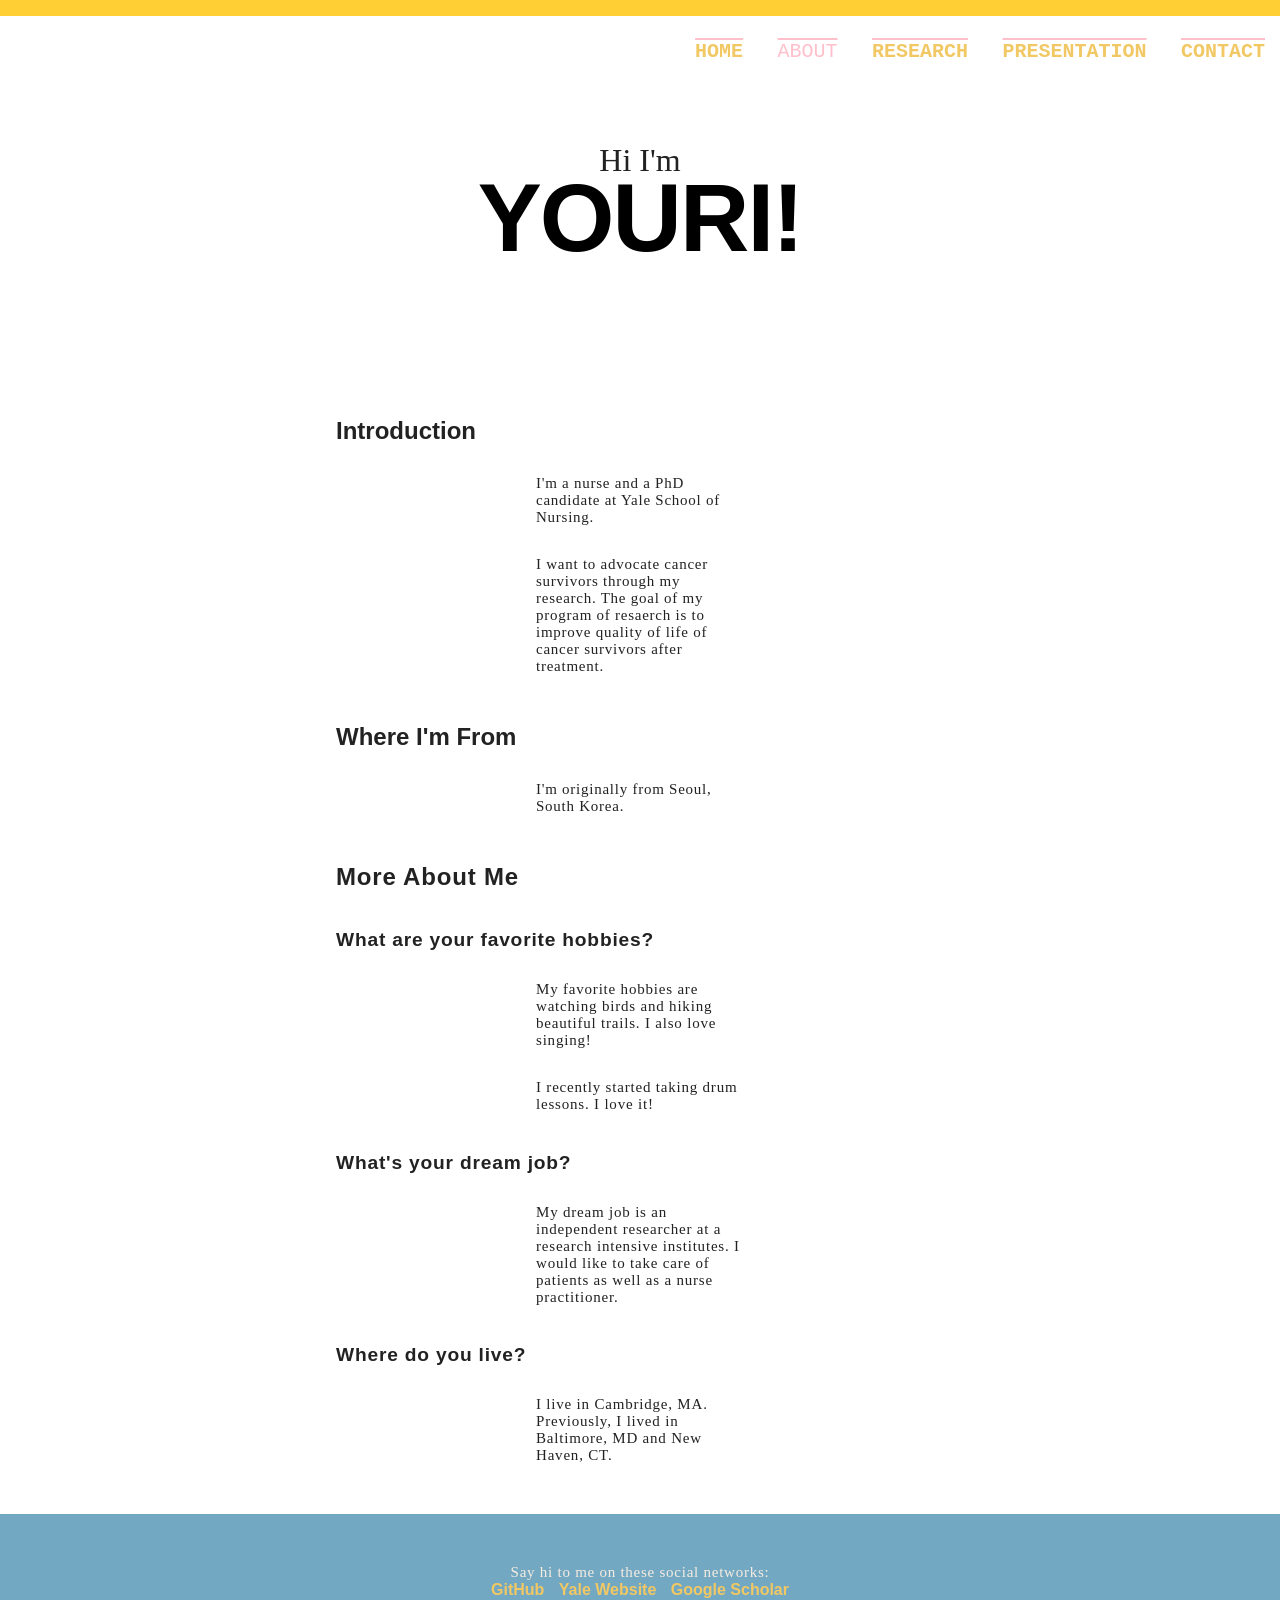
<file: about.html>
<!DOCTYPE html>
<html lang="en" dir="ltr">
  <head>
    <meta name="viewport" content="width=device-width, initial-scale=1.0">
    <meta charset="utf-8">
    <link rel="stylesheet" href="style.css">
    <title>Youri's portfolio</title>
  </head>
  <body>
    <div class="banner-text">
      <ul>
          <li><a href="index.html">Home</a></li>
          <li>About</li>
          <li><a href="research.html">Research</a></li>
          <li><a href="presentation.html">Presentation</a></li>
          <li><a href="contact.html">Contact</a></li>
      </ul>
    </div>

<header class='masthead'>
  <p class='masthead-intro'>Hi I'm</p>
  <h1 class='masthead-heading'>Youri!</h1>
</header>
<section class="introduction-section">
    <h1>Introduction</h1>
    <p>I'm a nurse and a PhD candidate at Yale School of Nursing.</p>
    <p>I want to advocate cancer survivors through my research. The goal of my program of resaerch is to improve quality of life of cancer survivors after treatment.</p>
</section>
<section class="location-section">
    <h1>Where I'm From</h1>
    <p>I'm originally from Seoul, South Korea.</p>
</section>
<section class="questions-section">
    <h1>More About Me</h1>
    <h2>What are your favorite hobbies?</h2>
    <p>My favorite hobbies are watching birds and hiking beautiful trails. I also love singing!</p>
    <p>I recently started taking drum lessons. I love it!</p>
    <h2>What's your dream job?</h2>
    <p>My dream job is an independent researcher at a research intensive institutes. I would like to take care of patients as well as a nurse practitioner.</p>
    <h2>Where do you live?</h2>
    <p>I live in Cambridge, MA. Previously, I lived in Baltimore, MD and New Haven, CT.</p>
</section>

<footer class="content-footer">
    <p>Say hi to me on these social networks:</p>
    <ul class="social">
        <li><a class="css-is-deranged" href="_INSERT_GITHUB_URL_HERE_">GitHub</a></li>
        <li><a class="css-is-deranged" href="https://nursing.yale.edu/academics/doctor-philosophy-phd/current-students/Youri-hwang">Yale Website</a></li>
        <li><a class="css-is-deranged" href="https://scholar.google.com/citations?hl=en&user=1HiFkVcAAAAJ">Google Scholar</a></li>
    </ul>

</footer>
</file>
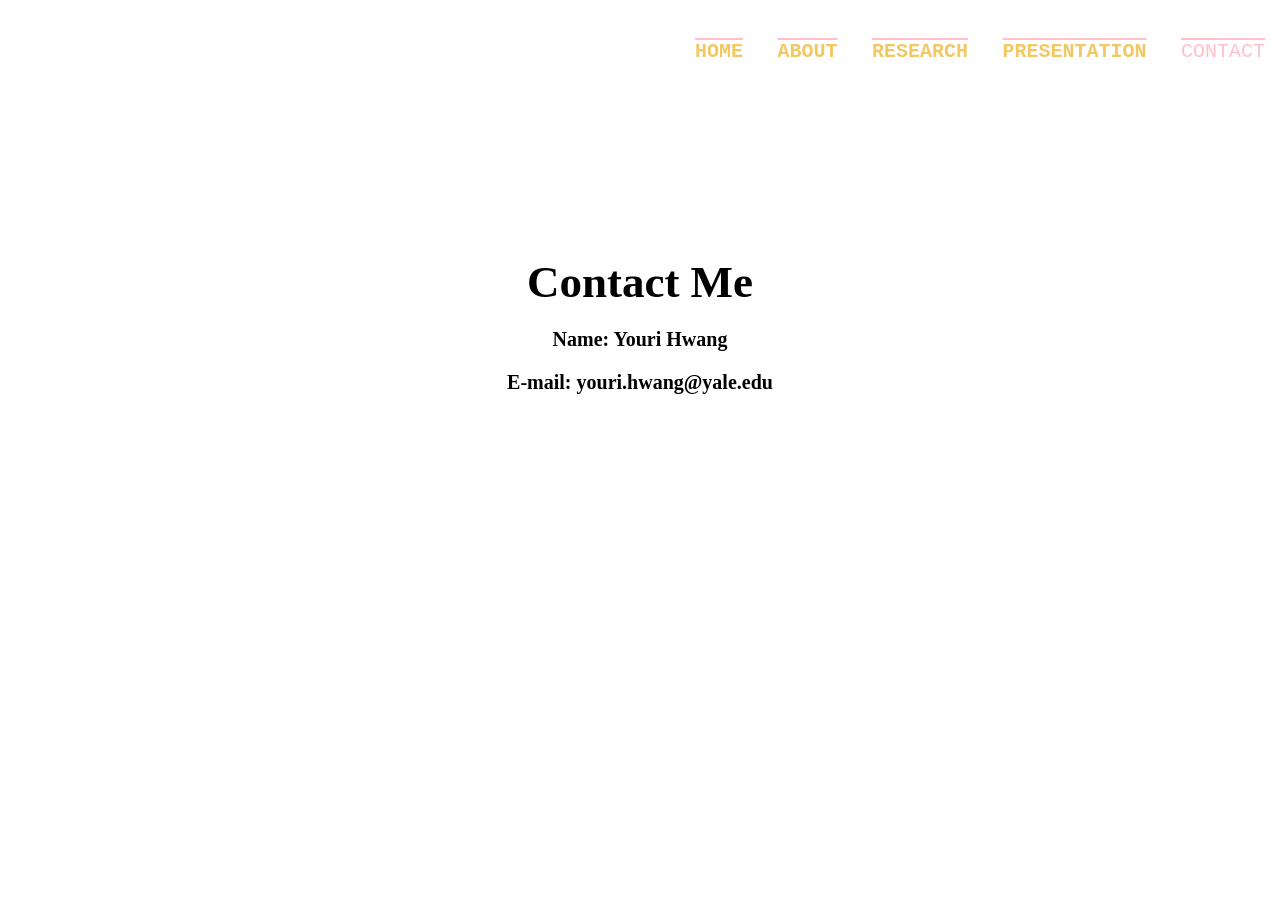
<file: contact.html>
<!DOCTYPE html>
<html lang="en" dir="ltr">
  <head>
    <meta name="viewport" content="width=device-width, initial-scale=1.0">
    <meta charset="utf-8">
    <link rel="stylesheet" href="style.css">
    <title>Youri's Portfolio</title>
  </head>
  <style type="text/css">
  @font-face {
    font-family: "Computer Modern";
    src: url('http://mirrors.ctan.org/fonts/cm-unicode/fonts/otf/cmunss.otf');
  }
  @font-face {
    font-family: "Computer Modern";
    src: url('http://mirrors.ctan.org/fonts/cm-unicode/fonts/otf/cmunsx.otf');
    font-weight: bold;
  }
  @font-face {
    font-family: "Computer Modern";
    src: url('http://mirrors.ctan.org/fonts/cm-unicode/fonts/otf/cmunsi.otf');
    font-style: italic, oblique;
  }
  @font-face {
    font-family: "Computer Modern";
    src: url('http://mirrors.ctan.org/fonts/cm-unicode/fonts/otf/cmunbxo.otf');
    font-weight: bold;
    font-style: italic, oblique;
  }
  body {
    font-family: "Computer Modern", sans-serif;
  }
</style>


      <body>
        <div class="banner-text">
          <ul>
            <li><a href="index.html">Home</a></li>
            <li><a href="about.html">About</a></li>
            <li><a href="research.html">Research</a></li>
            <li><a href="presentation.html">Presentation</a></li>
            <li>Contact</li>
          </ul>

          <div class="header">
            <h2>Contact Me</h2>
          </div>

          <div class="row">
            <div class="leftcolumn">
              <div class="card">
                <h5>Name: Youri Hwang</h5>
                <h5>E-mail: youri.hwang@yale.edu</h5>

              </div>

  </body>
</html>
</file>
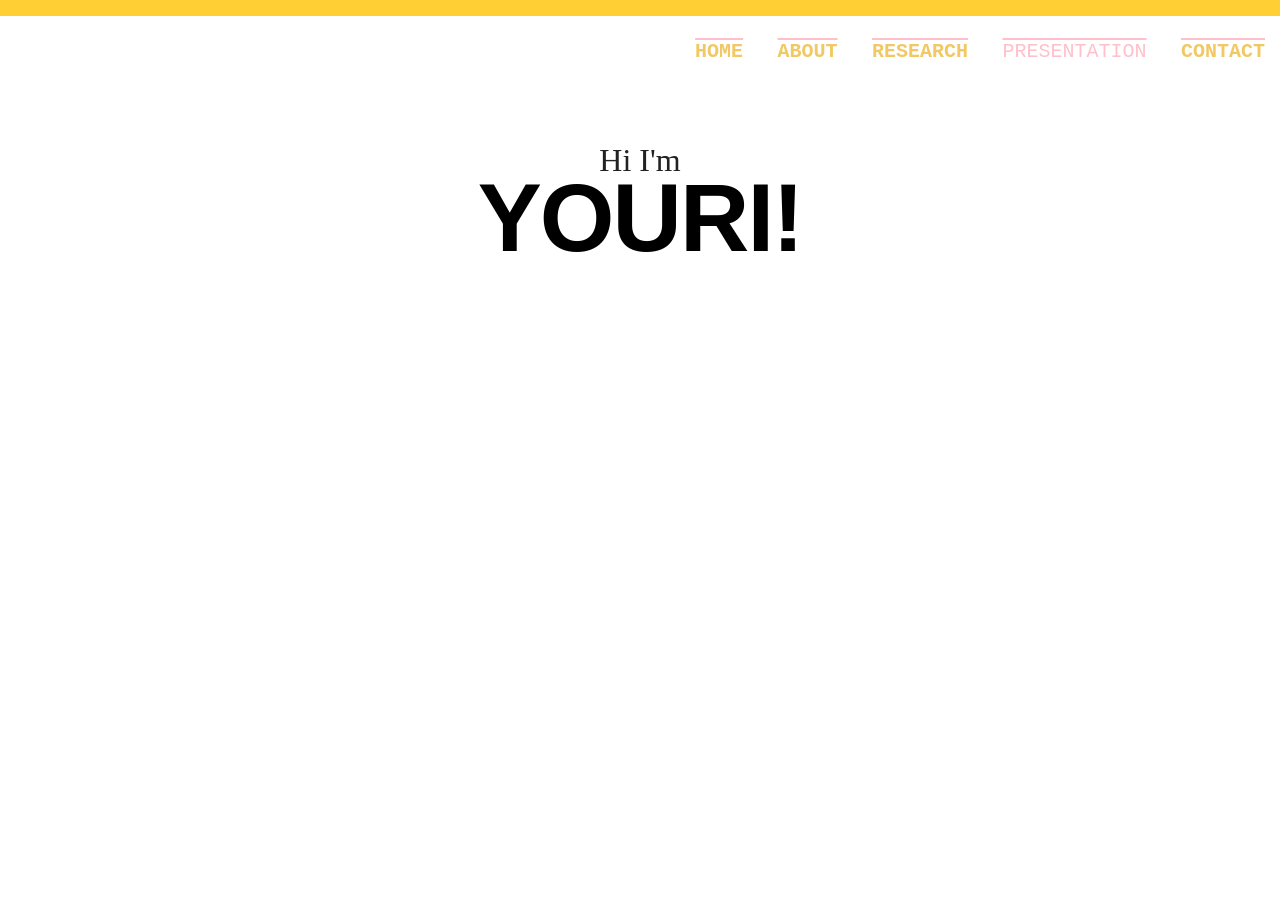
<file: presentation.html>
<!DOCTYPE html>
<html lang="en" dir="ltr">
  <head>
    <meta name="viewport" content="width=device-width, initial-scale=1.0">
    <meta charset="utf-8">
    <link rel="stylesheet" href="style.css">
    <title>Youri's Portfolio</title>
  </head>
  <style type="text/css">
  @font-face {
    font-family: "Computer Modern";
    src: url('http://mirrors.ctan.org/fonts/cm-unicode/fonts/otf/cmunss.otf');
  }
  @font-face {
    font-family: "Computer Modern";
    src: url('http://mirrors.ctan.org/fonts/cm-unicode/fonts/otf/cmunsx.otf');
    font-weight: bold;
  }
  @font-face {
    font-family: "Computer Modern";
    src: url('http://mirrors.ctan.org/fonts/cm-unicode/fonts/otf/cmunsi.otf');
    font-style: italic, oblique;
  }
  @font-face {
    font-family: "Computer Modern";
    src: url('http://mirrors.ctan.org/fonts/cm-unicode/fonts/otf/cmunbxo.otf');
    font-weight: bold;
    font-style: italic, oblique;
  }
  body {
    font-family: "Computer Modern", sans-serif;
  }
</style>

<body>
  <div class="banner-text">
    <ul>
      <li><a href="index.html">Home</a></li>
      <li><a href="about.html">About</a></li>
      <li><a href="research.html">Research</a></li>
      <li>Presentation</li>
      <li><a href="contact.html">Contact</a></li>
    </ul>

<header class='masthead'>
  <p class='masthead-intro'>Hi I'm</p>
  <h1 class='masthead-heading'>Youri!</h1>
</header>
</file>
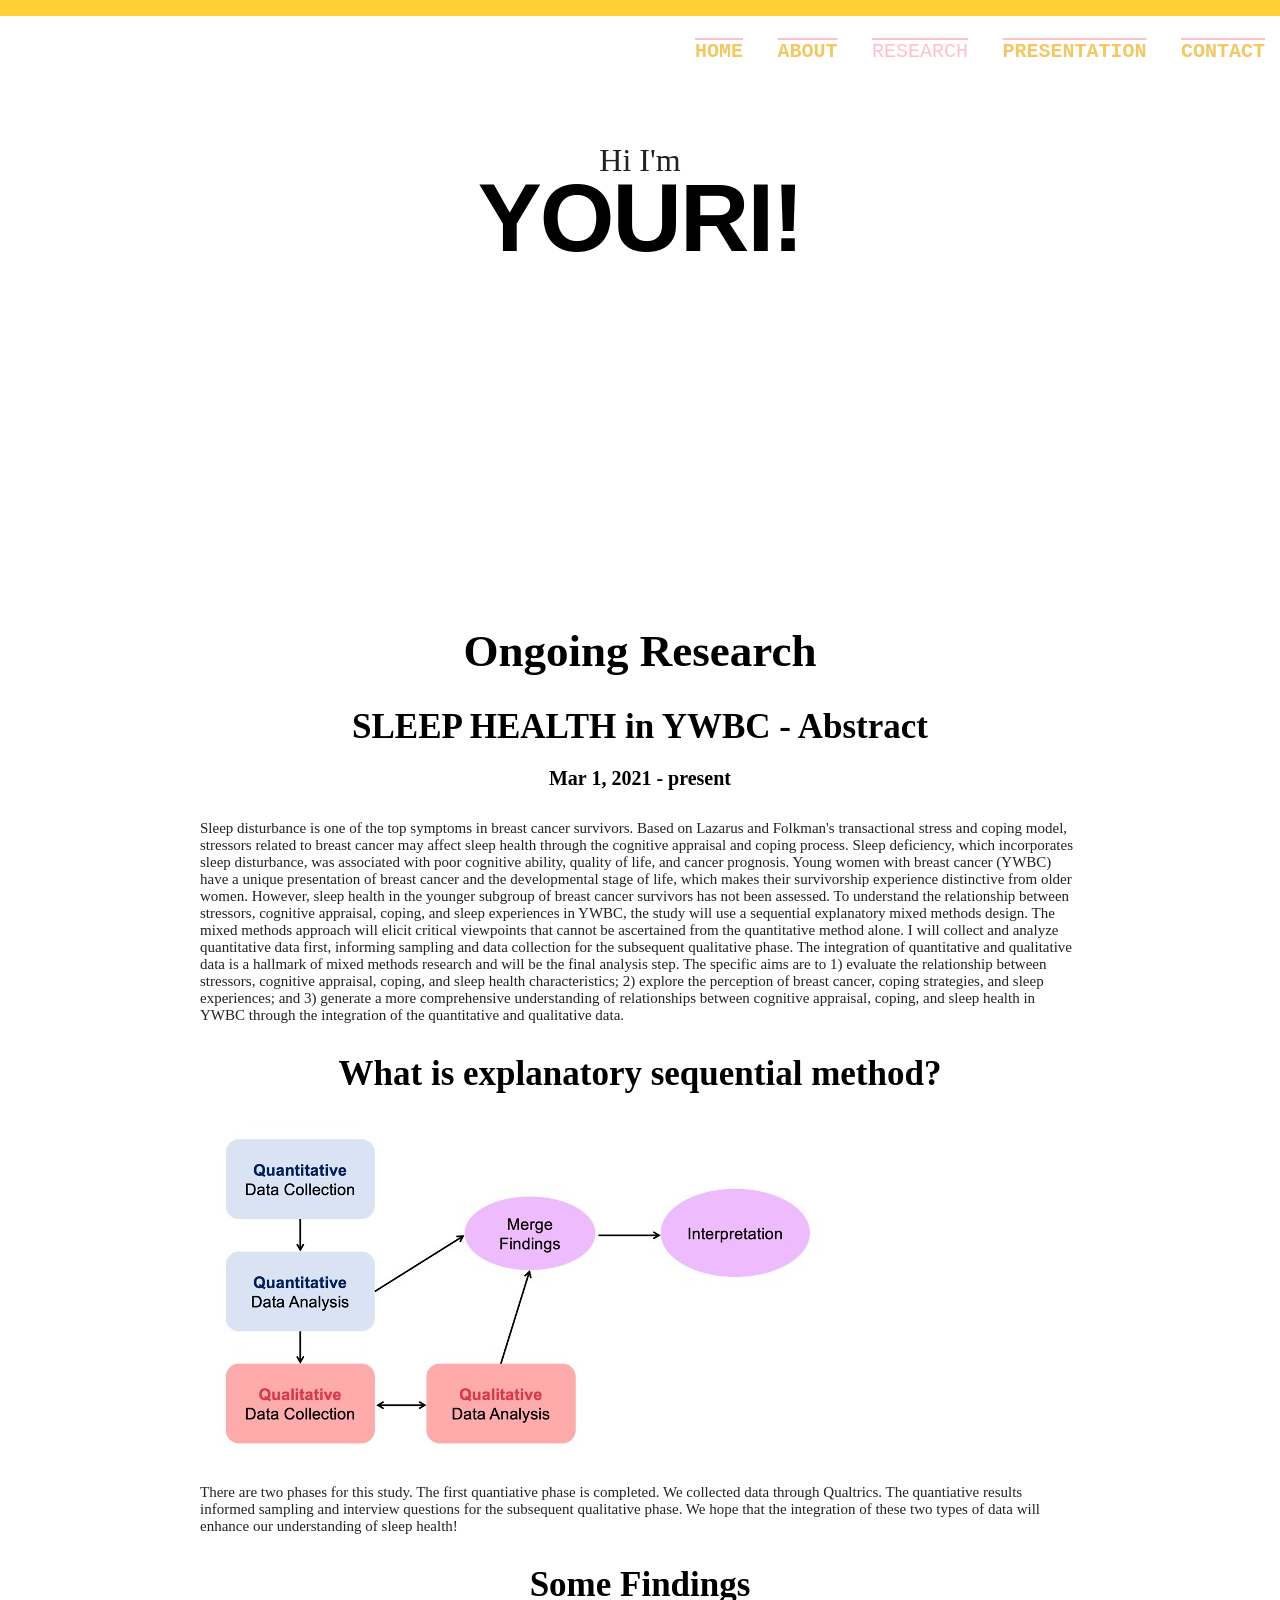
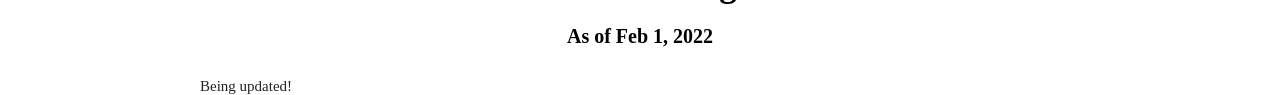
<file: research.html>
<!DOCTYPE html>
<html lang="en" dir="ltr">
  <head>
    <meta name="viewport" content="width=device-width, initial-scale=1.0">
    <meta charset="utf-8">
    <link rel="stylesheet" href="style.css">
    <title>Youri's Portfolio</title>
  </head>
  <style type="text/css">
  @font-face {
    font-family: "Computer Modern";
    src: url('http://mirrors.ctan.org/fonts/cm-unicode/fonts/otf/cmunss.otf');
  }
  @font-face {
    font-family: "Computer Modern";
    src: url('http://mirrors.ctan.org/fonts/cm-unicode/fonts/otf/cmunsx.otf');
    font-weight: bold;
  }
  @font-face {
    font-family: "Computer Modern";
    src: url('http://mirrors.ctan.org/fonts/cm-unicode/fonts/otf/cmunsi.otf');
    font-style: italic, oblique;
  }
  @font-face {
    font-family: "Computer Modern";
    src: url('http://mirrors.ctan.org/fonts/cm-unicode/fonts/otf/cmunbxo.otf');
    font-weight: bold;
    font-style: italic, oblique;
  }
  body {
    font-family: "Computer Modern", sans-serif;
  }
</style>

<body>
  <div class="banner-text">
    <ul>
      <li><a href="index.html">Home</a></li>
      <li><a href="about.html">About</a></li>
      <li>Research</li>
      <li><a href="presentation.html">Presentation</a></li>
      <li><a href="contact.html">Contact</a></li>
    </ul>

<header class='masthead'>
  <p class='masthead-intro'>Hi I'm</p>
  <h1 class='masthead-heading'>Youri!</h1>
</header>


          <div class="header">
            <h2>Ongoing Research</h2>
          </div>

          <div class="card">
            <h3>SLEEP HEALTH in YWBC - Abstract</h3>
            <h5>Mar 1, 2021 - present</h5>
            <p>Sleep disturbance is one of the top symptoms in breast cancer survivors. Based on Lazarus and Folkman's transactional stress and coping model, stressors related to breast cancer may affect sleep health through the cognitive appraisal and coping process. Sleep deficiency, which incorporates sleep disturbance, was associated with poor cognitive ability, quality of life, and cancer prognosis. Young women with breast cancer (YWBC) have a unique presentation of breast cancer and the developmental stage of life, which makes their survivorship experience distinctive from older women. However, sleep health in the younger subgroup of breast cancer survivors has not been assessed. To understand the relationship between stressors, cognitive appraisal, coping, and sleep experiences in YWBC, the study will use a sequential explanatory mixed methods design. The mixed methods approach will elicit critical viewpoints that cannot be ascertained from the quantitative method alone. I will collect and analyze quantitative data first, informing sampling and data collection for the subsequent qualitative phase. The integration of quantitative and qualitative data is a hallmark of mixed methods research and will be the final analysis step. The specific aims are to 1) evaluate the relationship between stressors, cognitive appraisal, coping, and sleep health characteristics; 2) explore the perception of breast cancer, coping strategies, and sleep experiences; and 3) generate a more comprehensive understanding of relationships between cognitive appraisal, coping, and sleep health in YWBC through the integration of the quantitative and qualitative data. </p>
          </div>
          <div class="card">
            <h3>What is explanatory sequential method?</h3>
            <p><img src="mmrdesign.jpg" align="center"> <br>
            There are two phases for this study. The first quantiative phase is completed. We collected data through Qualtrics. The quantiative results informed sampling and interview questions for the subsequent qualitative phase.
            We hope that the integration of these two types of data will enhance our understanding of sleep health! </p>
          </div>
          <div class="card">
            <h3>Some Findings</h3>
            <h5> As of Feb 1, 2022 </h5>
            <p> Being updated!</p>
          </div>


  </body>
</html>
</file>
<file: style.css>
*{
  margin: 0;
  padding: 0;
}
body{
  font-family: sans-serif;
}
.banner-text{
  width: 100%;
  position: absolute;
}
.banner-text ul{
  height: 40px;
  float: right;
}
.banner-text ul li{
  display: inline-block;
  padding: 40px 15px;
  text-transform: uppercase;
  text-emphasis-color: pink;
  text-decoration: overline;
  font-family: courier;
  color: pink;
  font-size: 20px;
}
.banner-text h2{
  font-family: computer modern;
  text-align: center;
  color: #000;
  font-size: 45px;
  margin-top: 20%;
  float: center;
}
.banner-text h3{
  text-align: center;
  margin-top: 30px;
  color: #000;
  font-family: computer modern;
  font-size: 35px;
}
.banner-text h5{
  text-align: center;
  margin-top: 20px;
  color: black;
  font-family: computer modern;
  font-size: 20px;
}

p{
  font-family: computer modern;
  font-size: 15px;
  text-align: "middle";
  margin-top: 30px;
  margin-left: 200px;
  margin-right: 200px;
}


.animation{
  background: linear-gradient(to right,purple,#66ccff);
  width: 100%;
  height: 100vh;
}
<style>
a:link{
  color: pink;
  background-color: transparent;
}

a:active{
  color: black;
  background-color: transparent;
}

body {
    /* Typography Declarations */
    color: #222222;
    font-size: 1em;
    font-family: "Open Sans", "Helvetica Neue", sans-serif;
}

.content-footer,
.masthead-heading,
.masthead-intro {
  text-align: center;
}

.masthead {
  padding: 6em 0;
  background-image: url('https://images.unsplash.com/photo-1454496522488-7a8e488e8606?ixlib=rb-1.2.1&ixid=MnwxMjA3fDB8MHxwaG90by1wYWdlfHx8fGVufDB8fHx8&auto=format&fit=crop&w=1776&q=80');
  background-size: cover;
  background-repeat: no-repeat;
  border-top: solid 1em #FFCF33;
}

.masthead-intro {
    /* Layout Declarations */
    margin-bottom: 0.1em;
    /* Typography Declarations */
    font-family: "Gentium Book Basic", Georgia, serif;
    font-size: 2em;
}

.masthead-heading {
    /* Layout Declarations */
    color: #000;
    margin-top: -0.2em;
    /* Typography Declarations */
    font-family: "Helvetica", "Georgia", sans-serif;
    font-weight: bold;
    font-size: 6em;
    letter-spacing: -0.02em;
    text-transform: uppercase;
}

.introduction-section,
.location-section,
.questions-section {
    max-width: 38em;
    margin-left: auto;
    margin-right: auto;
    margin-top: 2em;
}

.introduction-section > p,
.location-section > p,
.questions-section,
.content-footer > p {
    /* Typography Declarations */
    font-weight: 300;
    letter-spacing: 0.05em;
}

.questions-section > h2 {
    font-family: "Helvetica", Georgia, serif;
    font-size: 1.2em;
    font-weight: bold;
    /* Layout */
    margin: 2em 0 1em 0;
}

section > h1 {
    margin-top: 2em;
}

.content-footer,
.masthead-heading,
.masthead-intro {
  text-align: center;
}

.masthead {
  padding: 6em 0;
  background-image: url('https://images.unsplash.com/photo-1454496522488-7a8e488e8606?ixlib=rb-1.2.1&ixid=MnwxMjA3fDB8MHxwaG90by1wYWdlfHx8fGVufDB8fHx8&auto=format&fit=crop&w=1776&q=80');
  background-size: cover;
  background-repeat: no-repeat;
  border-top: solid 1em #FFCF33;
}

.masthead-intro {
  margin-bottom: 0.1em;
  font-family: "Gentium Book Basic", Georgia, serif;
    font-size: 2em;
}

.masthead-heading {
  margin-top: -0.2em;
  font-family: "Open Sans", "Helvetica Neue", sans-serif;
  font-weight: bold;
  font-size: 6em;
  letter-spacing: -0.02em;
  text-transform: uppercase;
}
.introduction > p,
.location > p,
.content-footer > p {
    /* Typography Declarations */
    font-weight: 300;
    letter-spacing: 0.05em;
}
h2 {
    /* Typography Declarations */
    font-family: "Gentium Book Basic", Georgia, serif;
    font-size: 1.2em;
    font-weight: bold;
}

.introduction-section,
.location-section,
.questions-section {
    max-width: 38em;
    margin-left: auto;
    margin-right: auto;
    margin-top: 2em;
}
.content-footer {
  margin: 50px 0;
  padding: 20px 0;
  text-align: center;
  background-color: #73A8C2;
  text-decoration: none;
}
.social > li {
  display: inline-block;
  margin: 0 5px;
}
.content-footer > p {
  color: #F7EDE1;
}
a {
    font-weight: bold;
    text-decoration: none;
    color: #F1C863;
}

@media only screen and (max-width: 500px) {
    .masthead {
        padding: 3em 0;
    }
    .masthead-heading {
        font-size: 3em;
    }
    .content-footer {
        padding: 2em 2.5em;
  }
}
</file>
